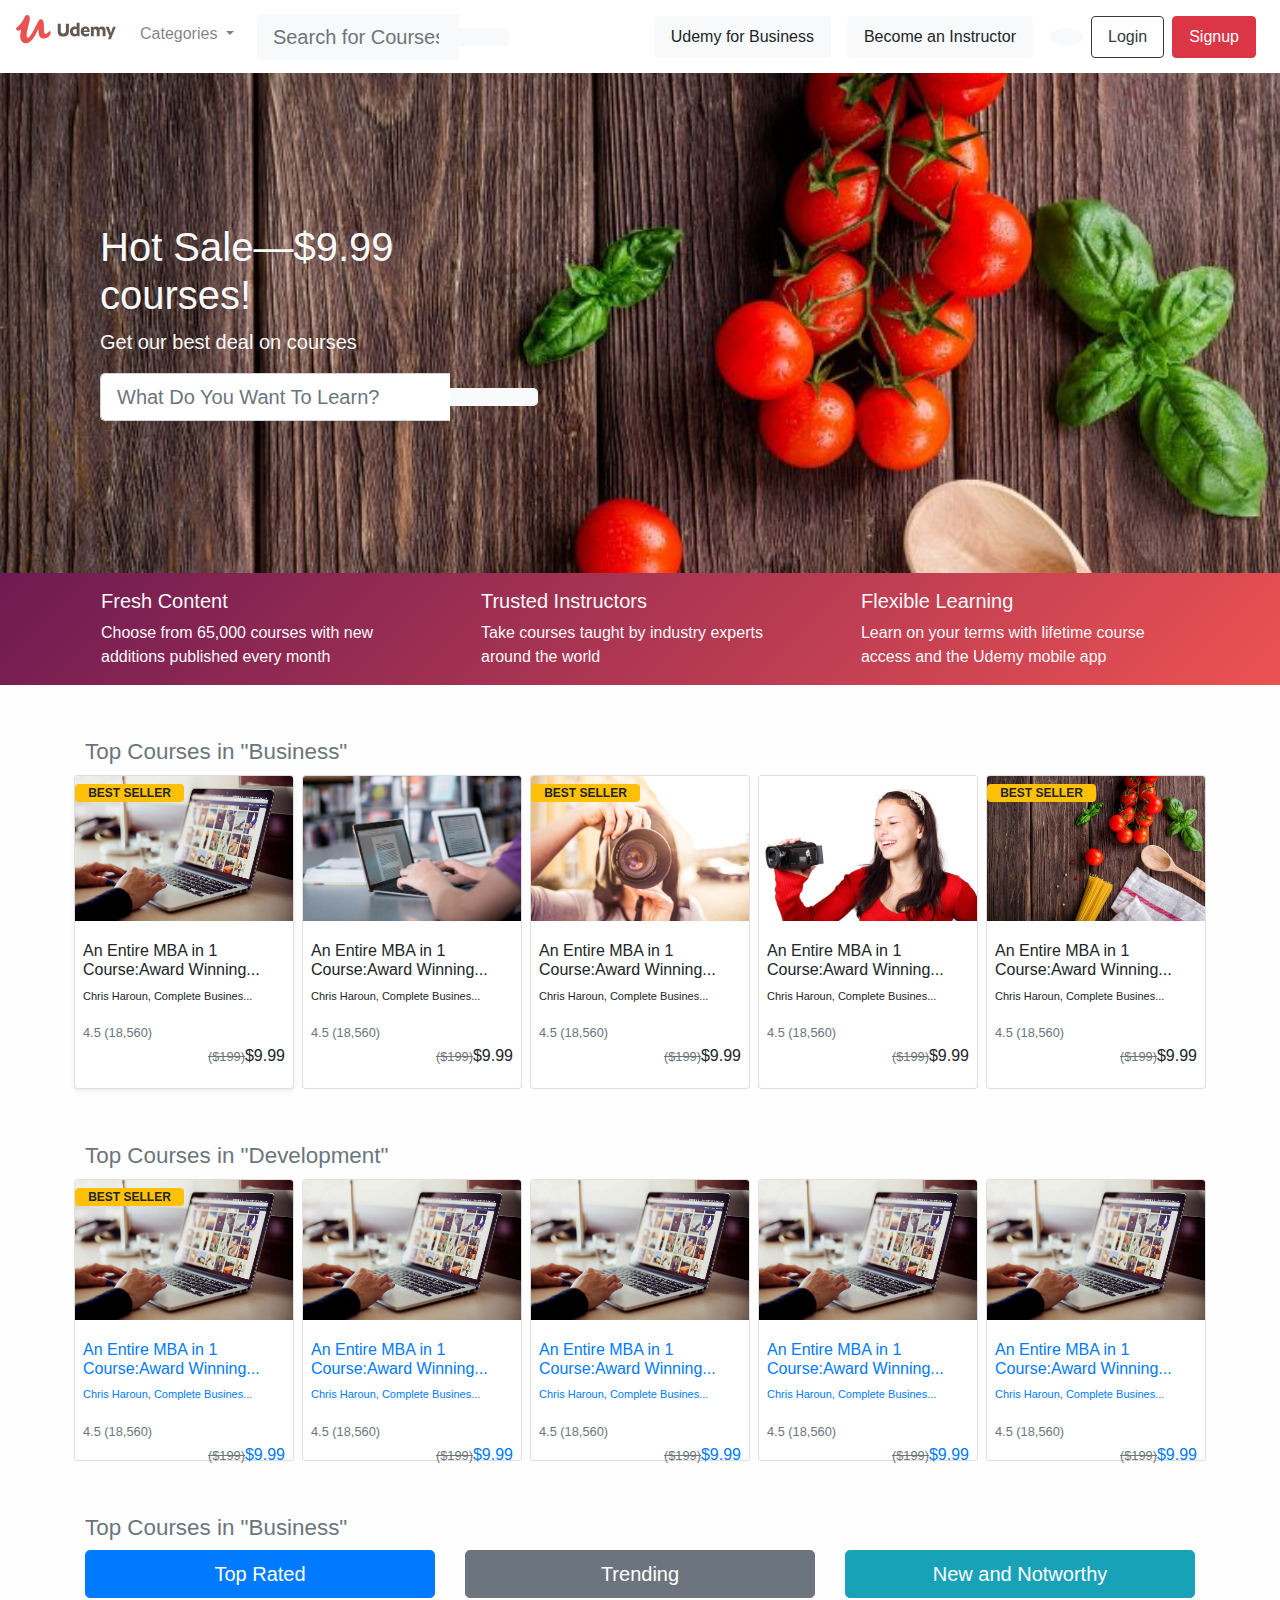
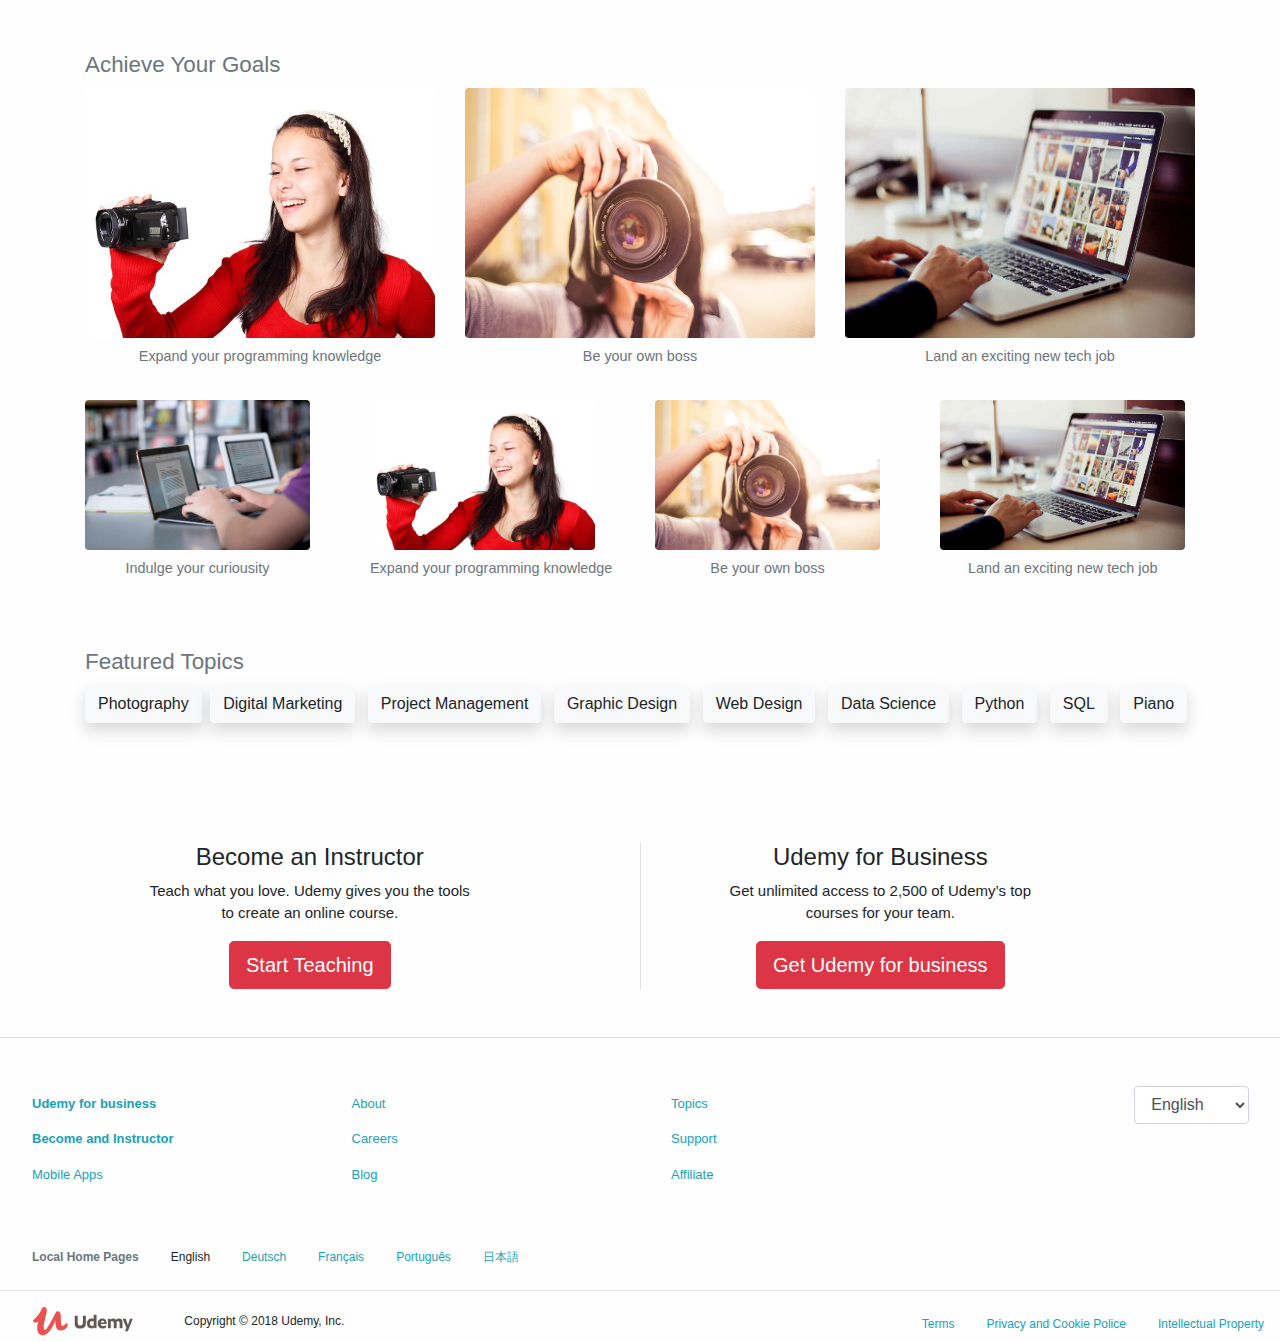
<file: index.html>
<!doctype html>
<html lang="en">
  <head>
    <!-- Required meta tags -->
    <meta charset="utf-8">
    <meta name="viewport" content="width=device-width, initial-scale=1, shrink-to-fit=no">

    <!-- Bootstrap CSS -->
    <!-- <link rel="stylesheet" href="https://stackpath.bootstrapcdn.com/bootstrap/4.1.1/css/bootstrap.min.css" integrity="sha384-WskhaSGFgHYWDcbwN70/dfYBj47jz9qbsMId/iRN3ewGhXQFZCSftd1LZCfmhktB" crossorigin="anonymous"> -->
    <link rel="stylesheet" href="css/custom.css" >
    <link rel="stylesheet" href="https://use.fontawesome.com/releases/v5.0.13/css/all.css" integrity="sha384-DNOHZ68U8hZfKXOrtjWvjxusGo9WQnrNx2sqG0tfsghAvtVlRW3tvkXWZh58N9jp" crossorigin="anonymous">
    <link rel="stylesheet" href="css/custom-style.css" >
    
    <title>Hello, world!</title>
  </head>



  <body>
    

    <nav class="navbar navbar-expand-lg navbar-light bg-white">
        <a class="navbar-brand mb-3" href="#">
          <img src="images/logo-coral.svg" width="100px" >
        </a>

        <button class="navbar-toggler" type="button" data-toggle="collapse" 
        data-target="#navbarSupportedContent" aria-controls="navbarSupportedContent"
         aria-expanded="false" aria-label="Toggle navigation">
          <span class="navbar-toggler-icon"></span>
        </button>
      
        <div class="collapse navbar-collapse " id="navbarSupportedContent">


          <ul class="navbar-nav mr-auto container-fluid">
           
            <li class="nav-item dropdown">
              <a class="nav-link dropdown-toggle" href="#" id="navbarDropdown" role="button" data-toggle="dropdown" aria-haspopup="true" aria-expanded="false">
                    <i class="fas fa-list-ul"></i> Categories
              </a>
              <div class="dropdown-menu" aria-labelledby="navbarDropdown">
                <a class="dropdown-item" href="#">Action</a>
                <a class="dropdown-item" href="#">Another action</a>
                <div class="dropdown-divider"></div>
                <a class="dropdown-item" href="#">Something else here</a>
              </div>
            </li>

            <li class="nav-item col-8">
                     <form class="form-inline my-2 my-lg-0 inbutton">
                            <input class="form-control form-control-lg mr-sm-0 col-8 bg-light border-0 "
                            style="border-radius: 5px 0px 0px 5px" 
                            type="search" placeholder="Search for Courses" aria-label="Search">
                             
                            <button class="btn btn-light btn-lg  my-2 my-sm-0 ml-0 col-2" 
                          style="border-radius: 0px 5px 5px 0px;"
                            type="submit"><i class="fas fa-search text-danger "></i></button>
                        </form>
                    </li>

          </ul>

           
                <a class="nav-link btn btn-light  mx-2" href="#"
                
                data-toggle="popover" title="Try Udemy for Business"
                data-placement="bottom"
                data-trigger="focus"
                data-content="Get your team access to Udemy’s top 2,500 courses anytime,
                 anywhere."
                
                >Udemy for Business</a>
                <a class="nav-link btn btn-light  mx-2" href="#">Become an Instructor</a>
                <a class="nav-link btn btn-light  mx-2 rounded-circle" href="#">  <i class="fas fa-shopping-cart"></i> </a>
                <a class="nav-link btn btn-outline-dark" href="#">Login</a>
                <a class="nav-link btn btn-danger mx-2" href="#">Signup</a>
            

          
        </div>
      </nav>

            
     
      <div class="jumbotron big-banner mb-0 jumbotron-fluid" style="height: 500px; padding-top: 150px;">
         

          <div class="container">
                <div class="row align-items-center">
                  <div class="col">
                    
                    <div class="col-md-4 text-light">
                        <h1 class="display-5">Hot Sale—$9.99 courses!</h1>
                        <p class="lead">Get our best deal on courses</p>
                  </div>

                  <div class="col-md-6">
                        <form class="form-inline my-2 my-lg-0" >
                                <input class="form-control form-control-lg mr-sm-0 col-8
                                 border-right-0 "
                                style="border-radius: 5px 0px 0px 5px; " 
                                 type="search" placeholder="What Do You Want To Learn?" 
                                 aria-label="Search">
                                
                                <button class="btn btn-light btn-lg my-2 my-sm-0 col-2 border-left-0" 
                                style="border-radius: 0px 5px 5px 0px;"
                                type="submit"><i class="fas text-danger fa-search"></i></button>
                            </form>
                    </div>


                  </div>
                 
                </div>
              </div>

       </div>


       <div class="fresh-content text-light py-3" >
           <div class="container">
               <div class="row">
                   <div class="col-md-4">
                       <div class="media">
                            <i class="far fa-play-circle mr-3 display-4" ></i>
                            <div class="media-body">
                              <h5 class="mt-0">Fresh Content</h5>
                              Choose from 65,000 courses with new additions published every month
                            </div>
                          </div>
                   </div>

                   <div class="col-md-4">
                        <div class="media">
                             <i class="fas fa-ribbon mr-3 display-4" ></i>
                             <div class="media-body">
                               <h5 class="mt-0">Trusted Instructors</h5>
                               Take courses taught by industry experts around the world
                             </div>
                           </div>
                    </div>
                   
                   <div class="col-md-4">
                        <div class="media">
                             <i class="fas fa-spinner mr-3 display-4" ></i>
                             <div class="media-body">
                               <h5 class="mt-0">Flexible Learning</h5>
                               Learn on your terms with lifetime course access and the Udemy mobile app
                             </div>
                           </div>
                    </div>

                    
                 
               </div>
           </div>
       </div>




       <div class="container mt-5" >
          <h3>
               <small class="text-muted">Top Courses in "Business"</small>
             </h3>
           <div class="card-deck" >
                 
                   <div class="card mx-1 shadow-sm">
                      <span class="badge  badge-warning w-50 mt-2"
                          style="position: absolute; z-index: 3"
                        >BEST SELLER</span>

                     <img class="card-img-top h-50"    src="images/laptop1.jpg" alt="Card image cap">
                     <div class="card-body px-2">
                       <h6>An Entire MBA in 1 Course:Award Winning...</h6>
                       <p class="card-text" style="font-size: 11px;">Chris Haroun, Complete Busines...</p>
                       <p class="card-text"><small class="text-muted">
                           <i class="fas fa-star text-warning"></i>
                           <i class="fas fa-star text-warning"></i>
                           <i class="fas fa-star text-warning"></i>
                           <i class="fas fa-star text-warning"></i>
                           <i class="fas fa-star-half text-warning"></i>
                         4.5 (18,560)</small>
                         <span class="d-block"></span>
                         <span class="float-right"> 
                           <small style="text-decoration: line-through;" class="text-muted">
                             ($199)</small>$9.99 </span>
                         
                         </p>
                     </div>
                   </div>

                 
                   <div class="card mx-1 ">
                       <img class="card-img-top h-50"    src="images/laptop2.jpg" alt="Card image cap">
                       <div class="card-body px-2">
                         <h6>An Entire MBA in 1 Course:Award Winning...</h6>
                         <p class="card-text" style="font-size: 11px;">Chris Haroun, Complete Busines...</p>
                         <p class="card-text"><small class="text-muted">
                             <i class="fas fa-star text-warning"></i>
                             <i class="fas fa-star text-warning"></i>
                             <i class="fas fa-star text-warning"></i>
                             <i class="fas fa-star text-warning"></i>
                             <i class="fas fa-star-half text-warning"></i>
                           4.5 (18,560)</small>
                           <span class="d-block"></span>
                           <span class="float-right"> 
                             <small style="text-decoration: line-through;" class="text-muted">
                               ($199)</small>$9.99 </span>
                           
                           </p>
                       </div>
                     </div>
                     
            
                     <div class="card mx-1 ">
                        <span class="badge  badge-warning w-50 mt-2"
                          style="position: absolute; z-index: 3"
                        >BEST SELLER</span>

                         <img class="card-img-top h-50"    src="images/woman_photo1.jpeg" alt="Card image cap">
                         <div class="card-body px-2">
                           <h6>An Entire MBA in 1 Course:Award Winning...</h6>
                           <p class="card-text" style="font-size: 11px;">Chris Haroun, Complete Busines...</p>
                           <p class="card-text"><small class="text-muted">
                               <i class="fas fa-star text-warning"></i>
                               <i class="fas fa-star text-warning"></i>
                               <i class="fas fa-star text-warning"></i>
                               <i class="fas fa-star text-warning"></i>
                               <i class="fas fa-star-half text-warning"></i>
                             4.5 (18,560)</small>
                             <span class="d-block"></span>
                             <span class="float-right"> 
                               <small style="text-decoration: line-through;" class="text-muted">
                                 ($199)</small>$9.99 </span>
                             
                             </p>
                         </div>
                       </div>
   
                     
                       <div class="card mx-1 ">
                           <img class="card-img-top h-50"    src="images/woman_photo2.jpg" alt="Card image cap">
                           <div class="card-body px-2">
                             <h6>An Entire MBA in 1 Course:Award Winning...</h6>
                             <p class="card-text" style="font-size: 11px;">Chris Haroun, Complete Busines...</p>
                             <p class="card-text"><small class="text-muted">
                                 <i class="fas fa-star text-warning"></i>
                                 <i class="fas fa-star text-warning"></i>
                                 <i class="fas fa-star text-warning"></i>
                                 <i class="fas fa-star text-warning"></i>
                                 <i class="fas fa-star-half text-warning"></i>
                               4.5 (18,560)</small>
                               <span class="d-block"></span>
                               <span class="float-right"> 
                                 <small style="text-decoration: line-through;" class="text-muted">
                                   ($199)</small>$9.99 </span>
                               
                               </p>
                           </div>
                         </div>
                                  
                   
                     
                         <div class="card mx-1 ">
                            <span class="badge  badge-warning w-50 mt-2"
                          style="position: absolute; z-index: 3"
                        >BEST SELLER</span>

                             <img class="card-img-top h-50"    src="images/background.jpg" alt="Card image cap">
                             <div class="card-body px-2">
                               <h6>An Entire MBA in 1 Course:Award Winning...</h6>
                               <p class="card-text" style="font-size: 11px;">Chris Haroun, Complete Busines...</p>
                               <p class="card-text"><small class="text-muted">
                                   <i class="fas fa-star text-warning"></i>
                                   <i class="fas fa-star text-warning"></i>
                                   <i class="fas fa-star text-warning"></i>
                                   <i class="fas fa-star text-warning"></i>
                                   <i class="fas fa-star-half text-warning"></i>
                                 4.5 (18,560)</small>
                                 <span class="d-block"></span>
                                 <span class="float-right"> 
                                   <small style="text-decoration: line-through;" class="text-muted">
                                     ($199)</small>$9.99 </span>
                                 
                                 </p>
                             </div>
                           </div>
                  
                 </div>



                 
      </div>






       <div class="container mt-5" >
           <h3>
                <small class="text-muted">Top Courses in "Development"</small>
              </h3>
            <div class="card-deck" >
                  
                    <div class="card mx-1 ">
                      <a href="new.html">
                        <span class="badge  badge-warning w-50 mt-2"
                          style="position: absolute; z-index: 3"
                        >BEST SELLER</span>
                      <img class="card-img-top h-50"    src="images/laptop1.jpg" alt="Card image cap">
                      <div class="card-body px-2">
                        <h6>An Entire MBA in 1 Course:Award Winning...</h6>
                        <p class="card-text" style="font-size: 11px;">Chris Haroun, Complete Busines...</p>
                        <p class="card-text"><small class="text-muted">
                            <i class="fas fa-star text-warning"></i>
                            <i class="fas fa-star text-warning"></i>
                            <i class="fas fa-star text-warning"></i>
                            <i class="fas fa-star text-warning"></i>
                            <i class="fas fa-star-half text-warning"></i>
                          4.5 (18,560)</small>
                          <span class="d-block"></span>
                          <span class="float-right"> 
                            <small style="text-decoration: line-through;" class="text-muted">
                              ($199)</small>$9.99 </span>
                          
                          </p>
                      </div>
                    </a>
                    </div>

                  
                    <div class="card mx-1 ">
                      <a href="new.html">
                        <img class="card-img-top h-50"    src="images/laptop1.jpg" alt="Card image cap">
                        <div class="card-body px-2">
                          <h6>An Entire MBA in 1 Course:Award Winning...</h6>
                          <p class="card-text" style="font-size: 11px;">Chris Haroun, Complete Busines...</p>
                          <p class="card-text"><small class="text-muted">
                              <i class="fas fa-star text-warning"></i>
                              <i class="fas fa-star text-warning"></i>
                              <i class="fas fa-star text-warning"></i>
                              <i class="fas fa-star text-warning"></i>
                              <i class="fas fa-star-half text-warning"></i>
                            4.5 (18,560)</small>
                            <span class="d-block"></span>
                            <span class="float-right"> 
                              <small style="text-decoration: line-through;" class="text-muted">
                                ($199)</small>$9.99 </span>
                            
                            </p>
                        </div>
                      </a>
                      </div>
                      
             
                      <div class="card mx-1 ">
                        <a href="new.html">
                          <img class="card-img-top h-50"    src="images/laptop1.jpg" alt="Card image cap">
                          <div class="card-body px-2">
                            <h6>An Entire MBA in 1 Course:Award Winning...</h6>
                            <p class="card-text" style="font-size: 11px;">Chris Haroun, Complete Busines...</p>
                            <p class="card-text"><small class="text-muted">
                                <i class="fas fa-star text-warning"></i>
                                <i class="fas fa-star text-warning"></i>
                                <i class="fas fa-star text-warning"></i>
                                <i class="fas fa-star text-warning"></i>
                                <i class="fas fa-star-half text-warning"></i>
                              4.5 (18,560)</small>
                              <span class="d-block"></span>
                              <span class="float-right"> 
                                <small style="text-decoration: line-through;" class="text-muted">
                                  ($199)</small>$9.99 </span>
                              
                              </p>
                          </div>
                        </a>
                        </div>
    
                      
                        <div class="card mx-1 ">
                          <a href="new.html">
                            <img class="card-img-top h-50"    src="images/laptop1.jpg" alt="Card image cap">
                            <div class="card-body px-2">
                              <h6>An Entire MBA in 1 Course:Award Winning...</h6>
                              <p class="card-text" style="font-size: 11px;">Chris Haroun, Complete Busines...</p>
                              <p class="card-text"><small class="text-muted">
                                  <i class="fas fa-star text-warning"></i>
                                  <i class="fas fa-star text-warning"></i>
                                  <i class="fas fa-star text-warning"></i>
                                  <i class="fas fa-star text-warning"></i>
                                  <i class="fas fa-star-half text-warning"></i>
                                4.5 (18,560)</small>
                                <span class="d-block"></span>
                                <span class="float-right"> 
                                  <small style="text-decoration: line-through;" class="text-muted">
                                    ($199)</small>$9.99 </span>
                                
                                </p>
                            </div>
                          </a>
                          </div>
                                   
                    
                      
                          <div class="card mx-1 ">
                            <a href="new.html">
                              <img class="card-img-top h-50"    src="images/laptop1.jpg" alt="Card image cap">
                              <div class="card-body px-2">
                                <h6>An Entire MBA in 1 Course:Award Winning...</h6>
                                <p class="card-text" style="font-size: 11px;">Chris Haroun, Complete Busines...</p>
                                <p class="card-text"><small class="text-muted">
                                    <i class="fas fa-star text-warning"></i>
                                    <i class="fas fa-star text-warning"></i>
                                    <i class="fas fa-star text-warning"></i>
                                    <i class="fas fa-star text-warning"></i>
                                    <i class="fas fa-star-half text-warning"></i>
                                  4.5 (18,560)</small>
                                  <span class="d-block"></span>
                                  <span class="float-right"> 
                                    <small style="text-decoration: line-through;" class="text-muted">
                                      ($199)</small>$9.99 </span>
                                  
                                  </p>
                              </div>
                            </a>
                            </div>
                   
                  </div>



                  
       </div>


       <div class="container mt-5" >
          <h3>
               <small class="text-muted">Top Courses in "Business"</small>
             </h3>

             <div class="row">
               <div class="col">
                  <a href="#" class="btn btn-primary btn-block btn-lg">Top Rated</a>
               </div>
               <div class="col">
                  <a href="#" class="btn btn-secondary btn-block btn-lg">Trending</a>
                </div>
               <div class="col">
               <a href="#" class="btn btn-info btn-block btn-lg">New and Notworthy</a>
               </div>
             </div>

      </div>


      

      <div class="container mt-5" >
          <h3>
               <small class="text-muted">Achieve Your Goals</small>
             </h3>

             <div class="row">
               <div class="col-md-4">
                  <a href="#" >
                      <figure class="figure">
                          <img src="images/woman_photo2.jpg" style="height: 250px;" class="figure-img img-fluid rounded" alt="A generic square placeholder image with rounded corners in a figure.">
                          <figcaption class="figure-caption text-center">
                            Expand your programming knowledge</figcaption>
                        </figure>
                  </a>
               </div>
               <div class="col-md-4">
                  <a href="#" >
                      <figure class="figure">
                          <img src="images/woman_photo1.jpeg" style="height: 250px;" class="figure-img img-fluid rounded" alt="A generic square placeholder image with rounded corners in a figure.">
                          <figcaption class="figure-caption text-center">
                            Be your own boss</figcaption>
                        </figure>
                  </a>
                </div>
               <div class="col-md-4">
                  <a href="#" >
                      <figure class="figure">
                          <img src="images/laptop1.jpg" style="height: 250px;" class="figure-img img-fluid rounded" alt="A generic square placeholder image with rounded corners in a figure.">
                          <figcaption class="figure-caption text-center">
                            Land an exciting new tech job</figcaption>
                        </figure>
                  </a>
               </div>
             </div>

      </div>




      <div class="container mt-3" >
             <div class="row">
                <div class="col-md-3">
                    <a href="#" >
                        <figure class="figure">
                            <img src="images/laptop2.jpg" style="height: 150px;" class="figure-img img-fluid rounded" alt="A generic square placeholder image with rounded corners in a figure.">
                            <figcaption class="figure-caption text-center">
                              Indulge your curiousity</figcaption>
                          </figure>
                    </a>
                 </div>

               <div class="col-md-3">
                  <a href="#" >
                      <figure class="figure">
                          <img src="images/woman_photo2.jpg" style="height: 150px;" class="figure-img img-fluid rounded" alt="A generic square placeholder image with rounded corners in a figure.">
                          <figcaption class="figure-caption text-center">
                            Expand your programming knowledge</figcaption>
                        </figure>
                  </a>
               </div>
               <div class="col-md-3">
                  <a href="#" >
                      <figure class="figure">
                          <img src="images/woman_photo1.jpeg" style="height: 150px;" class="figure-img img-fluid rounded" alt="A generic square placeholder image with rounded corners in a figure.">
                          <figcaption class="figure-caption text-center">
                            Be your own boss</figcaption>
                        </figure>
                  </a>
                </div>
               <div class="col-md-3">
                  <a href="#" >
                      <figure class="figure">
                          <img src="images/laptop1.jpg" style="height: 150px;" class="figure-img img-fluid rounded" alt="A generic square placeholder image with rounded corners in a figure.">
                          <figcaption class="figure-caption text-center">
                            Land an exciting new tech job</figcaption>
                        </figure>
                  </a>
               </div>
             </div>

      </div>



      <div class="container mt-5" >
          <h3>
               <small class="text-muted">Featured Topics</small>
             </h3>

             <a href="#" class="btn btn-light shadow">Photography</a>
             <a href="#" class="btn btn-light shadow mx-1">Digital Marketing</a>
             <a href="#" class="btn btn-light shadow mx-1">Project Management</a>
             <a href="#" class="btn btn-light shadow mx-1">Graphic Design</a>
             <a href="#" class="btn btn-light shadow mx-1">Web Design </a>
             <a href="#" class="btn btn-light shadow mx-1">Data Science</a>
             <a href="#" class="btn btn-light shadow mx-1">Python</a>
             <a href="#" class="btn btn-light shadow mx-1">SQL</a>
             <a href="#" class="btn btn-light shadow mx-1">Piano</a>
      </div>


      <div class="container " style="margin-top: 120px;">
         <div class="row">
           <div class="col text-center border-right">
            <div class="col-8 offset-1">
             <h4>Become an Instructor</h4>
             <p class="lead" style="font-size: 15px;">Teach what you love. Udemy gives you the tools to create an online course.</p>
            <a href="#" class="btn btn-lg btn-danger">Start Teaching</a>
            </div>
          </div>

          <div class="col text-center">
              <div class="col-8 offset-1">
               <h4>Udemy for Business</h4>
               <p class="lead" style="font-size: 15px;">Get unlimited access to 2,500 of Udemy’s top courses for your team.</p>
              <a href="#" class="btn btn-lg btn-danger">Get Udemy for business</a>
              </div>
            </div>


         </div>
      </div>


<div class="row pt-5 px-3 border-top mt-5 " style="font-size: 13px;">
  <div class="col">

    
    <ul class="nav flex-column">
        <li class="nav-item">
          <a class="nav-link text-info" href="#"><b>Udemy for business</b></a>
        </li>
        <li class="nav-item">
          <a class="nav-link text-info" href="#"><b>Become and Instructor</b></a>
        </li>
        <li class="nav-item">
          <a class="nav-link text-info" href="#">Mobile Apps</a>
        </li>
      </ul>


  </div>
  <div class="col">

      <ul class="nav flex-column">
          <li class="nav-item">
            <a class="nav-link text-info" href="#">About</a>
          </li>
          <li class="nav-item">
            <a class="nav-link text-info" href="#">Careers</a>
          </li>
          <li class="nav-item">
            <a class="nav-link text-info" href="#">Blog</a>
          </li>
        </ul>

  </div>
  <div class="col">

      <ul class="nav flex-column">
          <li class="nav-item">
            <a class="nav-link text-info" href="#">Topics</a>
          </li>
          <li class="nav-item">
            <a class="nav-link text-info" href="#">Support</a>
          </li>
          <li class="nav-item">
            <a class="nav-link text-info" href="#">Affiliate</a>
          </li>
        </ul>

  </div>
  <div class="col">
<form>
    <div class="form-group col-6 float-right">
        <select  class="form-control" id="exampleFormControlSelect2">
          <option><i class="fas fa-globe"></i> English</option>
          <option>Japanese</option>
          <option>Yoruba</option>
          <option>Igbo</option>
          <option>Hausa</option>
        </select>
      </div>
</form>

  </div>
</div>
<nav class="nav mt-5 ml-3" style="font-size: 12px;">
    <span class="nav-link active text-muted font-weight-bold" >Local Home Pages</span>
    <span class="nav-link" >English</span>
    <a class="nav-link text-info" href="#">Deutsch</a>
    <a class="nav-link text-info" href="#">Français</a>
    <a class="nav-link text-info" href="#">Português</a>
    <a class="nav-link text-info" href="#">日本語</a>
  </nav>
<hr/>

<div class="row" style="font-size: 12px;">
      <div class="col pl-5">
          <img src="images/logo-coral.svg" width="100px" class="mr-5" > <span>Copyright © 2018 Udemy, Inc.</span>
      </div>
      <div class="col">
          <ul class="nav justify-content-end">
              <li class="nav-item">
                <a class="nav-link active text-info" href="#">Terms</a>
              </li>
              <li class="nav-item">
                <a class="nav-link text-info" href="#">Privacy and Cookie Police</a>
              </li>
              <li class="nav-item">
                <a class="nav-link text-info" href="#">Intellectual Property</a>
              </li>
            </ul>

      </div>
</div>


 

    <!-- Optional JavaScript -->
    <!-- jQuery first, then Popper.js, then Bootstrap JS -->
    <script src="https://code.jquery.com/jquery-3.3.1.slim.min.js" integrity="sha384-q8i/X+965DzO0rT7abK41JStQIAqVgRVzpbzo5smXKp4YfRvH+8abtTE1Pi6jizo" crossorigin="anonymous"></script>
    <script src="https://cdnjs.cloudflare.com/ajax/libs/popper.js/1.14.3/umd/popper.min.js" integrity="sha384-ZMP7rVo3mIykV+2+9J3UJ46jBk0WLaUAdn689aCwoqbBJiSnjAK/l8WvCWPIPm49" crossorigin="anonymous"></script>
    <script src="https://stackpath.bootstrapcdn.com/bootstrap/4.1.1/js/bootstrap.min.js" integrity="sha384-smHYKdLADwkXOn1EmN1qk/HfnUcbVRZyYmZ4qpPea6sjB/pTJ0euyQp0Mk8ck+5T" crossorigin="anonymous"></script>
  
  <script>
    $(function () {
      $('[data-toggle="popover"]').popover()
    })
  
  </script>
  
</body>



</html>
</file>
<file: css/custom-style.css>
.big-banner{
    background-image: url('../images/background.jpg');
    background-size: 100%;
}

.fresh-content{
    background: linear-gradient(-45deg,#ec5252,#6e1a52);
}
</file>
